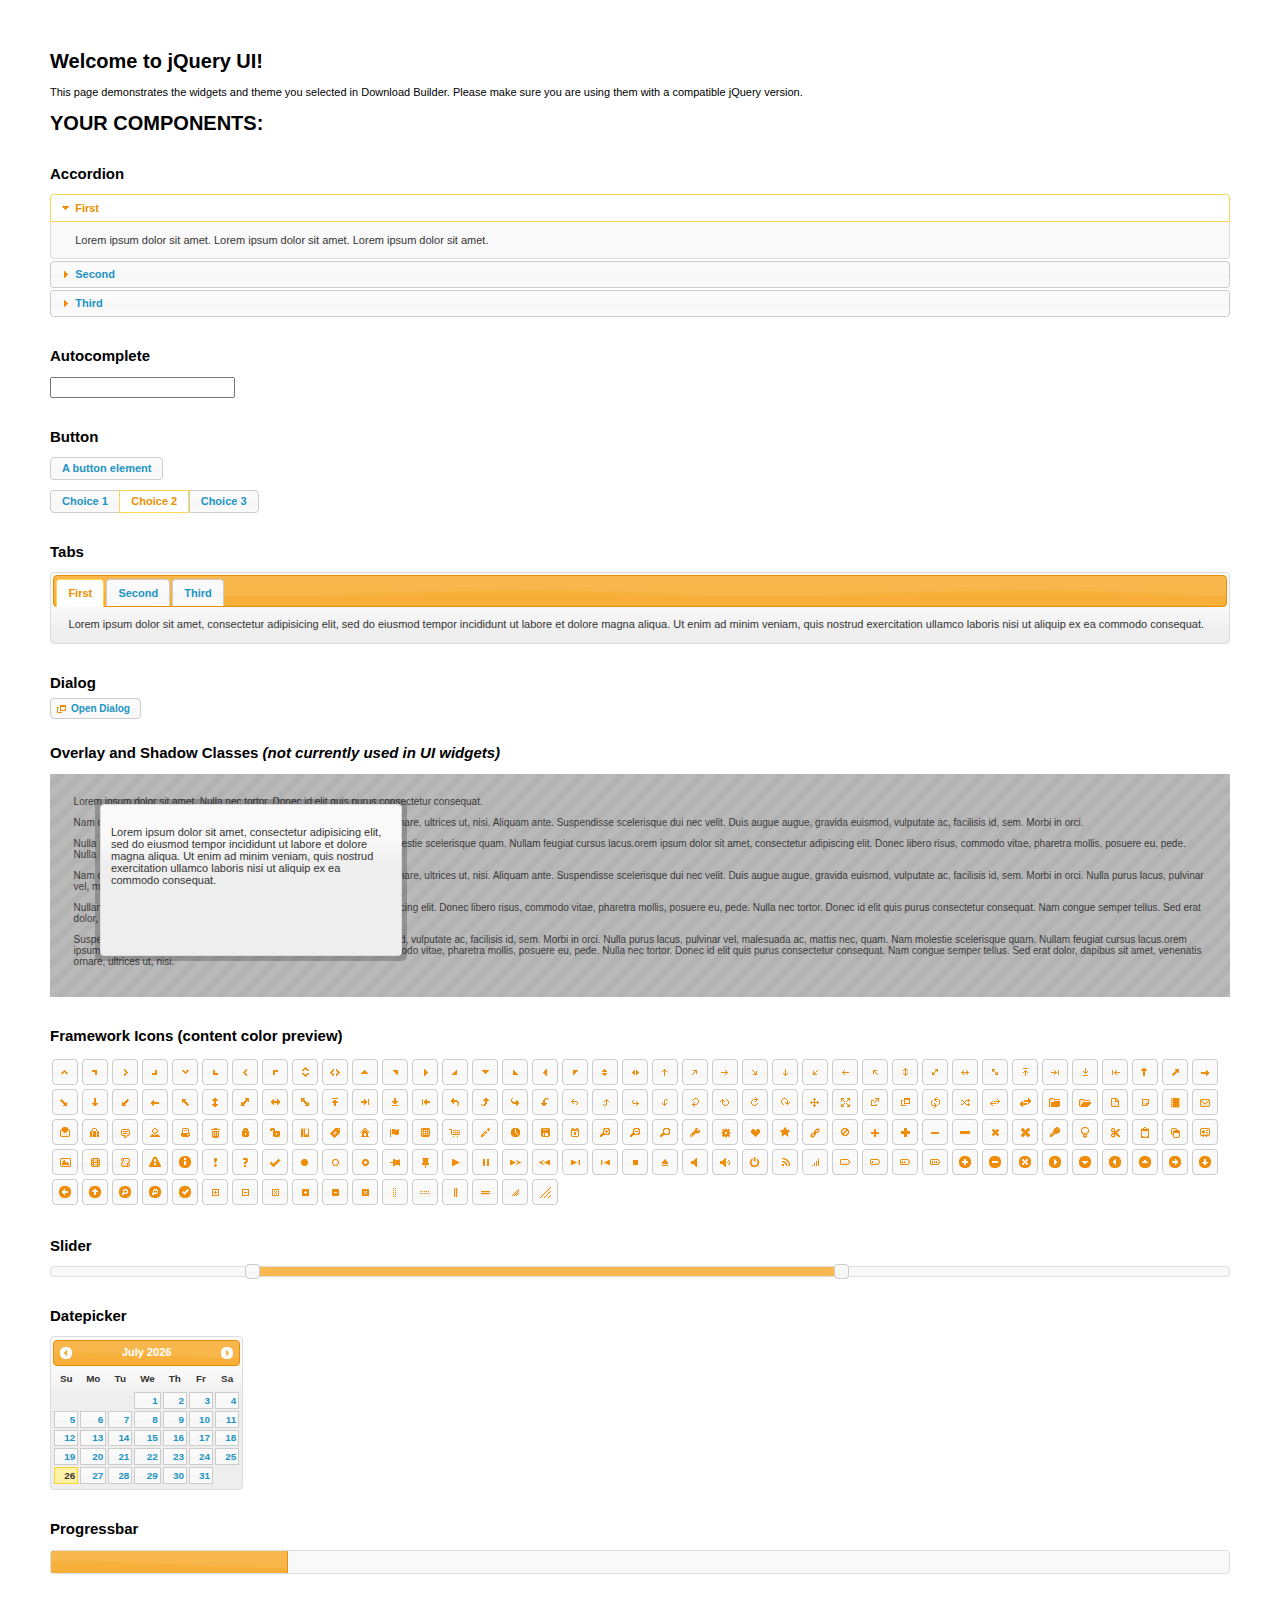
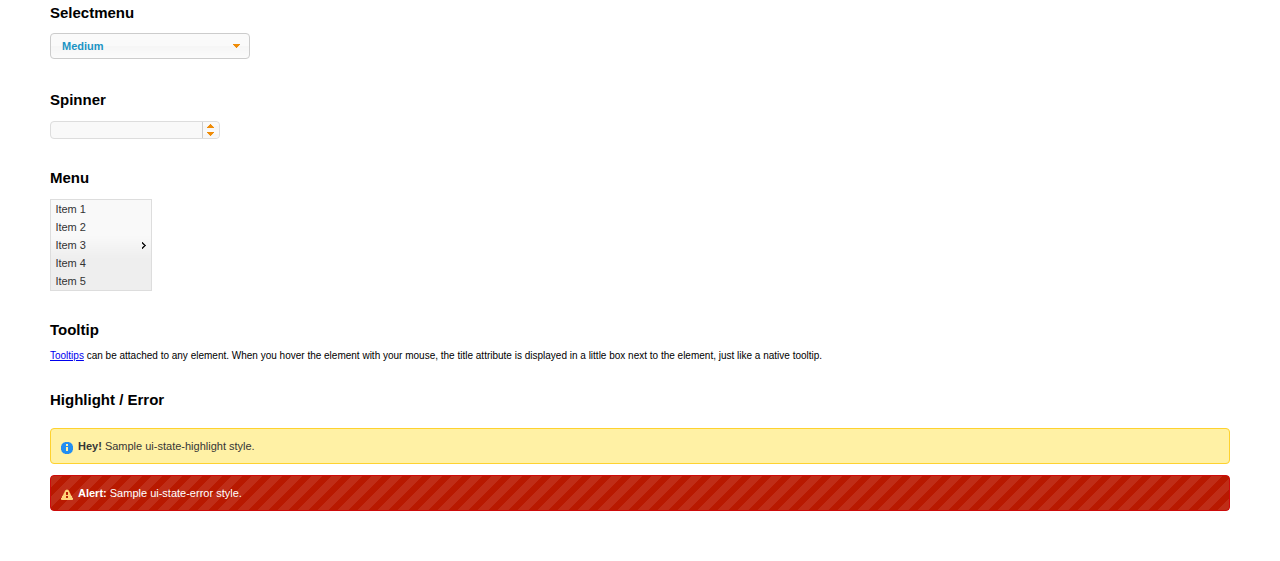
<file: target/DataServices-0.0.1-SNAPSHOT/jquery-ui-1.11.4/index.html>
<!doctype html>
<html lang="us">
<head>
	<meta charset="utf-8">
	<title>jQuery UI Example Page</title>
	<link href="jquery-ui.css" rel="stylesheet">
	<style>
	body{
		font: 62.5% "Trebuchet MS", sans-serif;
		margin: 50px;
	}
	.demoHeaders {
		margin-top: 2em;
	}
	#dialog-link {
		padding: .4em 1em .4em 20px;
		text-decoration: none;
		position: relative;
	}
	#dialog-link span.ui-icon {
		margin: 0 5px 0 0;
		position: absolute;
		left: .2em;
		top: 50%;
		margin-top: -8px;
	}
	#icons {
		margin: 0;
		padding: 0;
	}
	#icons li {
		margin: 2px;
		position: relative;
		padding: 4px 0;
		cursor: pointer;
		float: left;
		list-style: none;
	}
	#icons span.ui-icon {
		float: left;
		margin: 0 4px;
	}
	.fakewindowcontain .ui-widget-overlay {
		position: absolute;
	}
	select {
		width: 200px;
	}
	</style>
</head>
<body>

<h1>Welcome to jQuery UI!</h1>

<div class="ui-widget">
	<p>This page demonstrates the widgets and theme you selected in Download Builder. Please make sure you are using them with a compatible jQuery version.</p>
</div>

<h1>YOUR COMPONENTS:</h1>


<!-- Accordion -->
<h2 class="demoHeaders">Accordion</h2>
<div id="accordion">
	<h3>First</h3>
	<div>Lorem ipsum dolor sit amet. Lorem ipsum dolor sit amet. Lorem ipsum dolor sit amet.</div>
	<h3>Second</h3>
	<div>Phasellus mattis tincidunt nibh.</div>
	<h3>Third</h3>
	<div>Nam dui erat, auctor a, dignissim quis.</div>
</div>



<!-- Autocomplete -->
<h2 class="demoHeaders">Autocomplete</h2>
<div>
	<input id="autocomplete" title="type &quot;a&quot;">
</div>



<!-- Button -->
<h2 class="demoHeaders">Button</h2>
<button id="button">A button element</button>
<form style="margin-top: 1em;">
	<div id="radioset">
		<input type="radio" id="radio1" name="radio"><label for="radio1">Choice 1</label>
		<input type="radio" id="radio2" name="radio" checked="checked"><label for="radio2">Choice 2</label>
		<input type="radio" id="radio3" name="radio"><label for="radio3">Choice 3</label>
	</div>
</form>



<!-- Tabs -->
<h2 class="demoHeaders">Tabs</h2>
<div id="tabs">
	<ul>
		<li><a href="#tabs-1">First</a></li>
		<li><a href="#tabs-2">Second</a></li>
		<li><a href="#tabs-3">Third</a></li>
	</ul>
	<div id="tabs-1">Lorem ipsum dolor sit amet, consectetur adipisicing elit, sed do eiusmod tempor incididunt ut labore et dolore magna aliqua. Ut enim ad minim veniam, quis nostrud exercitation ullamco laboris nisi ut aliquip ex ea commodo consequat.</div>
	<div id="tabs-2">Phasellus mattis tincidunt nibh. Cras orci urna, blandit id, pretium vel, aliquet ornare, felis. Maecenas scelerisque sem non nisl. Fusce sed lorem in enim dictum bibendum.</div>
	<div id="tabs-3">Nam dui erat, auctor a, dignissim quis, sollicitudin eu, felis. Pellentesque nisi urna, interdum eget, sagittis et, consequat vestibulum, lacus. Mauris porttitor ullamcorper augue.</div>
</div>



<!-- Dialog NOTE: Dialog is not generated by UI in this demo so it can be visually styled in themeroller-->
<h2 class="demoHeaders">Dialog</h2>
<p><a href="#" id="dialog-link" class="ui-state-default ui-corner-all"><span class="ui-icon ui-icon-newwin"></span>Open Dialog</a></p>

<h2 class="demoHeaders">Overlay and Shadow Classes <em>(not currently used in UI widgets)</em></h2>
<div style="position: relative; width: 96%; height: 200px; padding:1% 2%; overflow:hidden;" class="fakewindowcontain">
	<p>Lorem ipsum dolor sit amet,  Nulla nec tortor. Donec id elit quis purus consectetur consequat. </p><p>Nam congue semper tellus. Sed erat dolor, dapibus sit amet, venenatis ornare, ultrices ut, nisi. Aliquam ante. Suspendisse scelerisque dui nec velit. Duis augue augue, gravida euismod, vulputate ac, facilisis id, sem. Morbi in orci. </p><p>Nulla purus lacus, pulvinar vel, malesuada ac, mattis nec, quam. Nam molestie scelerisque quam. Nullam feugiat cursus lacus.orem ipsum dolor sit amet, consectetur adipiscing elit. Donec libero risus, commodo vitae, pharetra mollis, posuere eu, pede. Nulla nec tortor. Donec id elit quis purus consectetur consequat. </p><p>Nam congue semper tellus. Sed erat dolor, dapibus sit amet, venenatis ornare, ultrices ut, nisi. Aliquam ante. Suspendisse scelerisque dui nec velit. Duis augue augue, gravida euismod, vulputate ac, facilisis id, sem. Morbi in orci. Nulla purus lacus, pulvinar vel, malesuada ac, mattis nec, quam. Nam molestie scelerisque quam. </p><p>Nullam feugiat cursus lacus.orem ipsum dolor sit amet, consectetur adipiscing elit. Donec libero risus, commodo vitae, pharetra mollis, posuere eu, pede. Nulla nec tortor. Donec id elit quis purus consectetur consequat. Nam congue semper tellus. Sed erat dolor, dapibus sit amet, venenatis ornare, ultrices ut, nisi. Aliquam ante. </p><p>Suspendisse scelerisque dui nec velit. Duis augue augue, gravida euismod, vulputate ac, facilisis id, sem. Morbi in orci. Nulla purus lacus, pulvinar vel, malesuada ac, mattis nec, quam. Nam molestie scelerisque quam. Nullam feugiat cursus lacus.orem ipsum dolor sit amet, consectetur adipiscing elit. Donec libero risus, commodo vitae, pharetra mollis, posuere eu, pede. Nulla nec tortor. Donec id elit quis purus consectetur consequat. Nam congue semper tellus. Sed erat dolor, dapibus sit amet, venenatis ornare, ultrices ut, nisi. </p>

	<!-- ui-dialog -->
	<div class="ui-overlay"><div class="ui-widget-overlay"></div><div class="ui-widget-shadow ui-corner-all" style="width: 302px; height: 152px; position: absolute; left: 50px; top: 30px;"></div></div>
	<div style="position: absolute; width: 280px; height: 130px;left: 50px; top: 30px; padding: 10px;" class="ui-widget ui-widget-content ui-corner-all">
		<div class="ui-dialog-content ui-widget-content" style="background: none; border: 0;">
			<p>Lorem ipsum dolor sit amet, consectetur adipisicing elit, sed do eiusmod tempor incididunt ut labore et dolore magna aliqua. Ut enim ad minim veniam, quis nostrud exercitation ullamco laboris nisi ut aliquip ex ea commodo consequat.</p>
		</div>
	</div>

</div>

<!-- ui-dialog -->
<div id="dialog" title="Dialog Title">
	<p>Lorem ipsum dolor sit amet, consectetur adipisicing elit, sed do eiusmod tempor incididunt ut labore et dolore magna aliqua. Ut enim ad minim veniam, quis nostrud exercitation ullamco laboris nisi ut aliquip ex ea commodo consequat.</p>
</div>



<h2 class="demoHeaders">Framework Icons (content color preview)</h2>
<ul id="icons" class="ui-widget ui-helper-clearfix">
	<li class="ui-state-default ui-corner-all" title=".ui-icon-carat-1-n"><span class="ui-icon ui-icon-carat-1-n"></span></li>
	<li class="ui-state-default ui-corner-all" title=".ui-icon-carat-1-ne"><span class="ui-icon ui-icon-carat-1-ne"></span></li>
	<li class="ui-state-default ui-corner-all" title=".ui-icon-carat-1-e"><span class="ui-icon ui-icon-carat-1-e"></span></li>
	<li class="ui-state-default ui-corner-all" title=".ui-icon-carat-1-se"><span class="ui-icon ui-icon-carat-1-se"></span></li>
	<li class="ui-state-default ui-corner-all" title=".ui-icon-carat-1-s"><span class="ui-icon ui-icon-carat-1-s"></span></li>
	<li class="ui-state-default ui-corner-all" title=".ui-icon-carat-1-sw"><span class="ui-icon ui-icon-carat-1-sw"></span></li>
	<li class="ui-state-default ui-corner-all" title=".ui-icon-carat-1-w"><span class="ui-icon ui-icon-carat-1-w"></span></li>
	<li class="ui-state-default ui-corner-all" title=".ui-icon-carat-1-nw"><span class="ui-icon ui-icon-carat-1-nw"></span></li>
	<li class="ui-state-default ui-corner-all" title=".ui-icon-carat-2-n-s"><span class="ui-icon ui-icon-carat-2-n-s"></span></li>
	<li class="ui-state-default ui-corner-all" title=".ui-icon-carat-2-e-w"><span class="ui-icon ui-icon-carat-2-e-w"></span></li>
	<li class="ui-state-default ui-corner-all" title=".ui-icon-triangle-1-n"><span class="ui-icon ui-icon-triangle-1-n"></span></li>
	<li class="ui-state-default ui-corner-all" title=".ui-icon-triangle-1-ne"><span class="ui-icon ui-icon-triangle-1-ne"></span></li>
	<li class="ui-state-default ui-corner-all" title=".ui-icon-triangle-1-e"><span class="ui-icon ui-icon-triangle-1-e"></span></li>
	<li class="ui-state-default ui-corner-all" title=".ui-icon-triangle-1-se"><span class="ui-icon ui-icon-triangle-1-se"></span></li>
	<li class="ui-state-default ui-corner-all" title=".ui-icon-triangle-1-s"><span class="ui-icon ui-icon-triangle-1-s"></span></li>
	<li class="ui-state-default ui-corner-all" title=".ui-icon-triangle-1-sw"><span class="ui-icon ui-icon-triangle-1-sw"></span></li>
	<li class="ui-state-default ui-corner-all" title=".ui-icon-triangle-1-w"><span class="ui-icon ui-icon-triangle-1-w"></span></li>
	<li class="ui-state-default ui-corner-all" title=".ui-icon-triangle-1-nw"><span class="ui-icon ui-icon-triangle-1-nw"></span></li>
	<li class="ui-state-default ui-corner-all" title=".ui-icon-triangle-2-n-s"><span class="ui-icon ui-icon-triangle-2-n-s"></span></li>
	<li class="ui-state-default ui-corner-all" title=".ui-icon-triangle-2-e-w"><span class="ui-icon ui-icon-triangle-2-e-w"></span></li>
	<li class="ui-state-default ui-corner-all" title=".ui-icon-arrow-1-n"><span class="ui-icon ui-icon-arrow-1-n"></span></li>
	<li class="ui-state-default ui-corner-all" title=".ui-icon-arrow-1-ne"><span class="ui-icon ui-icon-arrow-1-ne"></span></li>
	<li class="ui-state-default ui-corner-all" title=".ui-icon-arrow-1-e"><span class="ui-icon ui-icon-arrow-1-e"></span></li>
	<li class="ui-state-default ui-corner-all" title=".ui-icon-arrow-1-se"><span class="ui-icon ui-icon-arrow-1-se"></span></li>
	<li class="ui-state-default ui-corner-all" title=".ui-icon-arrow-1-s"><span class="ui-icon ui-icon-arrow-1-s"></span></li>
	<li class="ui-state-default ui-corner-all" title=".ui-icon-arrow-1-sw"><span class="ui-icon ui-icon-arrow-1-sw"></span></li>
	<li class="ui-state-default ui-corner-all" title=".ui-icon-arrow-1-w"><span class="ui-icon ui-icon-arrow-1-w"></span></li>
	<li class="ui-state-default ui-corner-all" title=".ui-icon-arrow-1-nw"><span class="ui-icon ui-icon-arrow-1-nw"></span></li>
	<li class="ui-state-default ui-corner-all" title=".ui-icon-arrow-2-n-s"><span class="ui-icon ui-icon-arrow-2-n-s"></span></li>
	<li class="ui-state-default ui-corner-all" title=".ui-icon-arrow-2-ne-sw"><span class="ui-icon ui-icon-arrow-2-ne-sw"></span></li>
	<li class="ui-state-default ui-corner-all" title=".ui-icon-arrow-2-e-w"><span class="ui-icon ui-icon-arrow-2-e-w"></span></li>
	<li class="ui-state-default ui-corner-all" title=".ui-icon-arrow-2-se-nw"><span class="ui-icon ui-icon-arrow-2-se-nw"></span></li>
	<li class="ui-state-default ui-corner-all" title=".ui-icon-arrowstop-1-n"><span class="ui-icon ui-icon-arrowstop-1-n"></span></li>
	<li class="ui-state-default ui-corner-all" title=".ui-icon-arrowstop-1-e"><span class="ui-icon ui-icon-arrowstop-1-e"></span></li>
	<li class="ui-state-default ui-corner-all" title=".ui-icon-arrowstop-1-s"><span class="ui-icon ui-icon-arrowstop-1-s"></span></li>
	<li class="ui-state-default ui-corner-all" title=".ui-icon-arrowstop-1-w"><span class="ui-icon ui-icon-arrowstop-1-w"></span></li>
	<li class="ui-state-default ui-corner-all" title=".ui-icon-arrowthick-1-n"><span class="ui-icon ui-icon-arrowthick-1-n"></span></li>
	<li class="ui-state-default ui-corner-all" title=".ui-icon-arrowthick-1-ne"><span class="ui-icon ui-icon-arrowthick-1-ne"></span></li>
	<li class="ui-state-default ui-corner-all" title=".ui-icon-arrowthick-1-e"><span class="ui-icon ui-icon-arrowthick-1-e"></span></li>
	<li class="ui-state-default ui-corner-all" title=".ui-icon-arrowthick-1-se"><span class="ui-icon ui-icon-arrowthick-1-se"></span></li>
	<li class="ui-state-default ui-corner-all" title=".ui-icon-arrowthick-1-s"><span class="ui-icon ui-icon-arrowthick-1-s"></span></li>
	<li class="ui-state-default ui-corner-all" title=".ui-icon-arrowthick-1-sw"><span class="ui-icon ui-icon-arrowthick-1-sw"></span></li>
	<li class="ui-state-default ui-corner-all" title=".ui-icon-arrowthick-1-w"><span class="ui-icon ui-icon-arrowthick-1-w"></span></li>
	<li class="ui-state-default ui-corner-all" title=".ui-icon-arrowthick-1-nw"><span class="ui-icon ui-icon-arrowthick-1-nw"></span></li>
	<li class="ui-state-default ui-corner-all" title=".ui-icon-arrowthick-2-n-s"><span class="ui-icon ui-icon-arrowthick-2-n-s"></span></li>
	<li class="ui-state-default ui-corner-all" title=".ui-icon-arrowthick-2-ne-sw"><span class="ui-icon ui-icon-arrowthick-2-ne-sw"></span></li>
	<li class="ui-state-default ui-corner-all" title=".ui-icon-arrowthick-2-e-w"><span class="ui-icon ui-icon-arrowthick-2-e-w"></span></li>
	<li class="ui-state-default ui-corner-all" title=".ui-icon-arrowthick-2-se-nw"><span class="ui-icon ui-icon-arrowthick-2-se-nw"></span></li>
	<li class="ui-state-default ui-corner-all" title=".ui-icon-arrowthickstop-1-n"><span class="ui-icon ui-icon-arrowthickstop-1-n"></span></li>
	<li class="ui-state-default ui-corner-all" title=".ui-icon-arrowthickstop-1-e"><span class="ui-icon ui-icon-arrowthickstop-1-e"></span></li>
	<li class="ui-state-default ui-corner-all" title=".ui-icon-arrowthickstop-1-s"><span class="ui-icon ui-icon-arrowthickstop-1-s"></span></li>
	<li class="ui-state-default ui-corner-all" title=".ui-icon-arrowthickstop-1-w"><span class="ui-icon ui-icon-arrowthickstop-1-w"></span></li>
	<li class="ui-state-default ui-corner-all" title=".ui-icon-arrowreturnthick-1-w"><span class="ui-icon ui-icon-arrowreturnthick-1-w"></span></li>
	<li class="ui-state-default ui-corner-all" title=".ui-icon-arrowreturnthick-1-n"><span class="ui-icon ui-icon-arrowreturnthick-1-n"></span></li>
	<li class="ui-state-default ui-corner-all" title=".ui-icon-arrowreturnthick-1-e"><span class="ui-icon ui-icon-arrowreturnthick-1-e"></span></li>
	<li class="ui-state-default ui-corner-all" title=".ui-icon-arrowreturnthick-1-s"><span class="ui-icon ui-icon-arrowreturnthick-1-s"></span></li>
	<li class="ui-state-default ui-corner-all" title=".ui-icon-arrowreturn-1-w"><span class="ui-icon ui-icon-arrowreturn-1-w"></span></li>
	<li class="ui-state-default ui-corner-all" title=".ui-icon-arrowreturn-1-n"><span class="ui-icon ui-icon-arrowreturn-1-n"></span></li>
	<li class="ui-state-default ui-corner-all" title=".ui-icon-arrowreturn-1-e"><span class="ui-icon ui-icon-arrowreturn-1-e"></span></li>
	<li class="ui-state-default ui-corner-all" title=".ui-icon-arrowreturn-1-s"><span class="ui-icon ui-icon-arrowreturn-1-s"></span></li>
	<li class="ui-state-default ui-corner-all" title=".ui-icon-arrowrefresh-1-w"><span class="ui-icon ui-icon-arrowrefresh-1-w"></span></li>
	<li class="ui-state-default ui-corner-all" title=".ui-icon-arrowrefresh-1-n"><span class="ui-icon ui-icon-arrowrefresh-1-n"></span></li>
	<li class="ui-state-default ui-corner-all" title=".ui-icon-arrowrefresh-1-e"><span class="ui-icon ui-icon-arrowrefresh-1-e"></span></li>
	<li class="ui-state-default ui-corner-all" title=".ui-icon-arrowrefresh-1-s"><span class="ui-icon ui-icon-arrowrefresh-1-s"></span></li>
	<li class="ui-state-default ui-corner-all" title=".ui-icon-arrow-4"><span class="ui-icon ui-icon-arrow-4"></span></li>
	<li class="ui-state-default ui-corner-all" title=".ui-icon-arrow-4-diag"><span class="ui-icon ui-icon-arrow-4-diag"></span></li>
	<li class="ui-state-default ui-corner-all" title=".ui-icon-extlink"><span class="ui-icon ui-icon-extlink"></span></li>
	<li class="ui-state-default ui-corner-all" title=".ui-icon-newwin"><span class="ui-icon ui-icon-newwin"></span></li>
	<li class="ui-state-default ui-corner-all" title=".ui-icon-refresh"><span class="ui-icon ui-icon-refresh"></span></li>
	<li class="ui-state-default ui-corner-all" title=".ui-icon-shuffle"><span class="ui-icon ui-icon-shuffle"></span></li>
	<li class="ui-state-default ui-corner-all" title=".ui-icon-transfer-e-w"><span class="ui-icon ui-icon-transfer-e-w"></span></li>
	<li class="ui-state-default ui-corner-all" title=".ui-icon-transferthick-e-w"><span class="ui-icon ui-icon-transferthick-e-w"></span></li>
	<li class="ui-state-default ui-corner-all" title=".ui-icon-folder-collapsed"><span class="ui-icon ui-icon-folder-collapsed"></span></li>
	<li class="ui-state-default ui-corner-all" title=".ui-icon-folder-open"><span class="ui-icon ui-icon-folder-open"></span></li>
	<li class="ui-state-default ui-corner-all" title=".ui-icon-document"><span class="ui-icon ui-icon-document"></span></li>
	<li class="ui-state-default ui-corner-all" title=".ui-icon-document-b"><span class="ui-icon ui-icon-document-b"></span></li>
	<li class="ui-state-default ui-corner-all" title=".ui-icon-note"><span class="ui-icon ui-icon-note"></span></li>
	<li class="ui-state-default ui-corner-all" title=".ui-icon-mail-closed"><span class="ui-icon ui-icon-mail-closed"></span></li>
	<li class="ui-state-default ui-corner-all" title=".ui-icon-mail-open"><span class="ui-icon ui-icon-mail-open"></span></li>
	<li class="ui-state-default ui-corner-all" title=".ui-icon-suitcase"><span class="ui-icon ui-icon-suitcase"></span></li>
	<li class="ui-state-default ui-corner-all" title=".ui-icon-comment"><span class="ui-icon ui-icon-comment"></span></li>
	<li class="ui-state-default ui-corner-all" title=".ui-icon-person"><span class="ui-icon ui-icon-person"></span></li>
	<li class="ui-state-default ui-corner-all" title=".ui-icon-print"><span class="ui-icon ui-icon-print"></span></li>
	<li class="ui-state-default ui-corner-all" title=".ui-icon-trash"><span class="ui-icon ui-icon-trash"></span></li>
	<li class="ui-state-default ui-corner-all" title=".ui-icon-locked"><span class="ui-icon ui-icon-locked"></span></li>
	<li class="ui-state-default ui-corner-all" title=".ui-icon-unlocked"><span class="ui-icon ui-icon-unlocked"></span></li>
	<li class="ui-state-default ui-corner-all" title=".ui-icon-bookmark"><span class="ui-icon ui-icon-bookmark"></span></li>
	<li class="ui-state-default ui-corner-all" title=".ui-icon-tag"><span class="ui-icon ui-icon-tag"></span></li>
	<li class="ui-state-default ui-corner-all" title=".ui-icon-home"><span class="ui-icon ui-icon-home"></span></li>
	<li class="ui-state-default ui-corner-all" title=".ui-icon-flag"><span class="ui-icon ui-icon-flag"></span></li>
	<li class="ui-state-default ui-corner-all" title=".ui-icon-calculator"><span class="ui-icon ui-icon-calculator"></span></li>
	<li class="ui-state-default ui-corner-all" title=".ui-icon-cart"><span class="ui-icon ui-icon-cart"></span></li>
	<li class="ui-state-default ui-corner-all" title=".ui-icon-pencil"><span class="ui-icon ui-icon-pencil"></span></li>
	<li class="ui-state-default ui-corner-all" title=".ui-icon-clock"><span class="ui-icon ui-icon-clock"></span></li>
	<li class="ui-state-default ui-corner-all" title=".ui-icon-disk"><span class="ui-icon ui-icon-disk"></span></li>
	<li class="ui-state-default ui-corner-all" title=".ui-icon-calendar"><span class="ui-icon ui-icon-calendar"></span></li>
	<li class="ui-state-default ui-corner-all" title=".ui-icon-zoomin"><span class="ui-icon ui-icon-zoomin"></span></li>
	<li class="ui-state-default ui-corner-all" title=".ui-icon-zoomout"><span class="ui-icon ui-icon-zoomout"></span></li>
	<li class="ui-state-default ui-corner-all" title=".ui-icon-search"><span class="ui-icon ui-icon-search"></span></li>
	<li class="ui-state-default ui-corner-all" title=".ui-icon-wrench"><span class="ui-icon ui-icon-wrench"></span></li>
	<li class="ui-state-default ui-corner-all" title=".ui-icon-gear"><span class="ui-icon ui-icon-gear"></span></li>
	<li class="ui-state-default ui-corner-all" title=".ui-icon-heart"><span class="ui-icon ui-icon-heart"></span></li>
	<li class="ui-state-default ui-corner-all" title=".ui-icon-star"><span class="ui-icon ui-icon-star"></span></li>
	<li class="ui-state-default ui-corner-all" title=".ui-icon-link"><span class="ui-icon ui-icon-link"></span></li>
	<li class="ui-state-default ui-corner-all" title=".ui-icon-cancel"><span class="ui-icon ui-icon-cancel"></span></li>
	<li class="ui-state-default ui-corner-all" title=".ui-icon-plus"><span class="ui-icon ui-icon-plus"></span></li>
	<li class="ui-state-default ui-corner-all" title=".ui-icon-plusthick"><span class="ui-icon ui-icon-plusthick"></span></li>
	<li class="ui-state-default ui-corner-all" title=".ui-icon-minus"><span class="ui-icon ui-icon-minus"></span></li>
	<li class="ui-state-default ui-corner-all" title=".ui-icon-minusthick"><span class="ui-icon ui-icon-minusthick"></span></li>
	<li class="ui-state-default ui-corner-all" title=".ui-icon-close"><span class="ui-icon ui-icon-close"></span></li>
	<li class="ui-state-default ui-corner-all" title=".ui-icon-closethick"><span class="ui-icon ui-icon-closethick"></span></li>
	<li class="ui-state-default ui-corner-all" title=".ui-icon-key"><span class="ui-icon ui-icon-key"></span></li>
	<li class="ui-state-default ui-corner-all" title=".ui-icon-lightbulb"><span class="ui-icon ui-icon-lightbulb"></span></li>
	<li class="ui-state-default ui-corner-all" title=".ui-icon-scissors"><span class="ui-icon ui-icon-scissors"></span></li>
	<li class="ui-state-default ui-corner-all" title=".ui-icon-clipboard"><span class="ui-icon ui-icon-clipboard"></span></li>
	<li class="ui-state-default ui-corner-all" title=".ui-icon-copy"><span class="ui-icon ui-icon-copy"></span></li>
	<li class="ui-state-default ui-corner-all" title=".ui-icon-contact"><span class="ui-icon ui-icon-contact"></span></li>
	<li class="ui-state-default ui-corner-all" title=".ui-icon-image"><span class="ui-icon ui-icon-image"></span></li>
	<li class="ui-state-default ui-corner-all" title=".ui-icon-video"><span class="ui-icon ui-icon-video"></span></li>
	<li class="ui-state-default ui-corner-all" title=".ui-icon-script"><span class="ui-icon ui-icon-script"></span></li>
	<li class="ui-state-default ui-corner-all" title=".ui-icon-alert"><span class="ui-icon ui-icon-alert"></span></li>
	<li class="ui-state-default ui-corner-all" title=".ui-icon-info"><span class="ui-icon ui-icon-info"></span></li>
	<li class="ui-state-default ui-corner-all" title=".ui-icon-notice"><span class="ui-icon ui-icon-notice"></span></li>
	<li class="ui-state-default ui-corner-all" title=".ui-icon-help"><span class="ui-icon ui-icon-help"></span></li>
	<li class="ui-state-default ui-corner-all" title=".ui-icon-check"><span class="ui-icon ui-icon-check"></span></li>
	<li class="ui-state-default ui-corner-all" title=".ui-icon-bullet"><span class="ui-icon ui-icon-bullet"></span></li>
	<li class="ui-state-default ui-corner-all" title=".ui-icon-radio-off"><span class="ui-icon ui-icon-radio-off"></span></li>
	<li class="ui-state-default ui-corner-all" title=".ui-icon-radio-on"><span class="ui-icon ui-icon-radio-on"></span></li>
	<li class="ui-state-default ui-corner-all" title=".ui-icon-pin-w"><span class="ui-icon ui-icon-pin-w"></span></li>
	<li class="ui-state-default ui-corner-all" title=".ui-icon-pin-s"><span class="ui-icon ui-icon-pin-s"></span></li>
	<li class="ui-state-default ui-corner-all" title=".ui-icon-play"><span class="ui-icon ui-icon-play"></span></li>
	<li class="ui-state-default ui-corner-all" title=".ui-icon-pause"><span class="ui-icon ui-icon-pause"></span></li>
	<li class="ui-state-default ui-corner-all" title=".ui-icon-seek-next"><span class="ui-icon ui-icon-seek-next"></span></li>
	<li class="ui-state-default ui-corner-all" title=".ui-icon-seek-prev"><span class="ui-icon ui-icon-seek-prev"></span></li>
	<li class="ui-state-default ui-corner-all" title=".ui-icon-seek-end"><span class="ui-icon ui-icon-seek-end"></span></li>
	<li class="ui-state-default ui-corner-all" title=".ui-icon-seek-first"><span class="ui-icon ui-icon-seek-first"></span></li>
	<li class="ui-state-default ui-corner-all" title=".ui-icon-stop"><span class="ui-icon ui-icon-stop"></span></li>
	<li class="ui-state-default ui-corner-all" title=".ui-icon-eject"><span class="ui-icon ui-icon-eject"></span></li>
	<li class="ui-state-default ui-corner-all" title=".ui-icon-volume-off"><span class="ui-icon ui-icon-volume-off"></span></li>
	<li class="ui-state-default ui-corner-all" title=".ui-icon-volume-on"><span class="ui-icon ui-icon-volume-on"></span></li>
	<li class="ui-state-default ui-corner-all" title=".ui-icon-power"><span class="ui-icon ui-icon-power"></span></li>
	<li class="ui-state-default ui-corner-all" title=".ui-icon-signal-diag"><span class="ui-icon ui-icon-signal-diag"></span></li>
	<li class="ui-state-default ui-corner-all" title=".ui-icon-signal"><span class="ui-icon ui-icon-signal"></span></li>
	<li class="ui-state-default ui-corner-all" title=".ui-icon-battery-0"><span class="ui-icon ui-icon-battery-0"></span></li>
	<li class="ui-state-default ui-corner-all" title=".ui-icon-battery-1"><span class="ui-icon ui-icon-battery-1"></span></li>
	<li class="ui-state-default ui-corner-all" title=".ui-icon-battery-2"><span class="ui-icon ui-icon-battery-2"></span></li>
	<li class="ui-state-default ui-corner-all" title=".ui-icon-battery-3"><span class="ui-icon ui-icon-battery-3"></span></li>
	<li class="ui-state-default ui-corner-all" title=".ui-icon-circle-plus"><span class="ui-icon ui-icon-circle-plus"></span></li>
	<li class="ui-state-default ui-corner-all" title=".ui-icon-circle-minus"><span class="ui-icon ui-icon-circle-minus"></span></li>
	<li class="ui-state-default ui-corner-all" title=".ui-icon-circle-close"><span class="ui-icon ui-icon-circle-close"></span></li>
	<li class="ui-state-default ui-corner-all" title=".ui-icon-circle-triangle-e"><span class="ui-icon ui-icon-circle-triangle-e"></span></li>
	<li class="ui-state-default ui-corner-all" title=".ui-icon-circle-triangle-s"><span class="ui-icon ui-icon-circle-triangle-s"></span></li>
	<li class="ui-state-default ui-corner-all" title=".ui-icon-circle-triangle-w"><span class="ui-icon ui-icon-circle-triangle-w"></span></li>
	<li class="ui-state-default ui-corner-all" title=".ui-icon-circle-triangle-n"><span class="ui-icon ui-icon-circle-triangle-n"></span></li>
	<li class="ui-state-default ui-corner-all" title=".ui-icon-circle-arrow-e"><span class="ui-icon ui-icon-circle-arrow-e"></span></li>
	<li class="ui-state-default ui-corner-all" title=".ui-icon-circle-arrow-s"><span class="ui-icon ui-icon-circle-arrow-s"></span></li>
	<li class="ui-state-default ui-corner-all" title=".ui-icon-circle-arrow-w"><span class="ui-icon ui-icon-circle-arrow-w"></span></li>
	<li class="ui-state-default ui-corner-all" title=".ui-icon-circle-arrow-n"><span class="ui-icon ui-icon-circle-arrow-n"></span></li>
	<li class="ui-state-default ui-corner-all" title=".ui-icon-circle-zoomin"><span class="ui-icon ui-icon-circle-zoomin"></span></li>
	<li class="ui-state-default ui-corner-all" title=".ui-icon-circle-zoomout"><span class="ui-icon ui-icon-circle-zoomout"></span></li>
	<li class="ui-state-default ui-corner-all" title=".ui-icon-circle-check"><span class="ui-icon ui-icon-circle-check"></span></li>
	<li class="ui-state-default ui-corner-all" title=".ui-icon-circlesmall-plus"><span class="ui-icon ui-icon-circlesmall-plus"></span></li>
	<li class="ui-state-default ui-corner-all" title=".ui-icon-circlesmall-minus"><span class="ui-icon ui-icon-circlesmall-minus"></span></li>
	<li class="ui-state-default ui-corner-all" title=".ui-icon-circlesmall-close"><span class="ui-icon ui-icon-circlesmall-close"></span></li>
	<li class="ui-state-default ui-corner-all" title=".ui-icon-squaresmall-plus"><span class="ui-icon ui-icon-squaresmall-plus"></span></li>
	<li class="ui-state-default ui-corner-all" title=".ui-icon-squaresmall-minus"><span class="ui-icon ui-icon-squaresmall-minus"></span></li>
	<li class="ui-state-default ui-corner-all" title=".ui-icon-squaresmall-close"><span class="ui-icon ui-icon-squaresmall-close"></span></li>
	<li class="ui-state-default ui-corner-all" title=".ui-icon-grip-dotted-vertical"><span class="ui-icon ui-icon-grip-dotted-vertical"></span></li>
	<li class="ui-state-default ui-corner-all" title=".ui-icon-grip-dotted-horizontal"><span class="ui-icon ui-icon-grip-dotted-horizontal"></span></li>
	<li class="ui-state-default ui-corner-all" title=".ui-icon-grip-solid-vertical"><span class="ui-icon ui-icon-grip-solid-vertical"></span></li>
	<li class="ui-state-default ui-corner-all" title=".ui-icon-grip-solid-horizontal"><span class="ui-icon ui-icon-grip-solid-horizontal"></span></li>
	<li class="ui-state-default ui-corner-all" title=".ui-icon-gripsmall-diagonal-se"><span class="ui-icon ui-icon-gripsmall-diagonal-se"></span></li>
	<li class="ui-state-default ui-corner-all" title=".ui-icon-grip-diagonal-se"><span class="ui-icon ui-icon-grip-diagonal-se"></span></li>
</ul>


<!-- Slider -->
<h2 class="demoHeaders">Slider</h2>
<div id="slider"></div>



<!-- Datepicker -->
<h2 class="demoHeaders">Datepicker</h2>
<div id="datepicker"></div>



<!-- Progressbar -->
<h2 class="demoHeaders">Progressbar</h2>
<div id="progressbar"></div>



<!-- Progressbar -->
<h2 class="demoHeaders">Selectmenu</h2>
<select id="selectmenu">
	<option>Slower</option>
	<option>Slow</option>
	<option selected="selected">Medium</option>
	<option>Fast</option>
	<option>Faster</option>
</select>



<!-- Spinner -->
<h2 class="demoHeaders">Spinner</h2>
<input id="spinner">



<!-- Menu -->
<h2 class="demoHeaders">Menu</h2>
<ul style="width:100px;" id="menu">
	<li>Item 1</li>
	<li>Item 2</li>
	<li>Item 3
		<ul>
			<li>Item 3-1</li>
			<li>Item 3-2</li>
			<li>Item 3-3</li>
			<li>Item 3-4</li>
			<li>Item 3-5</li>
		</ul>
	</li>
	<li>Item 4</li>
	<li>Item 5</li>
</ul>



<!-- Tooltip -->
<h2 class="demoHeaders">Tooltip</h2>
<p id="tooltip">
	<a href="#" title="That&apos;s what this widget is">Tooltips</a> can be attached to any element. When you hover
the element with your mouse, the title attribute is displayed in a little box next to the element, just like a native tooltip.
</p>


<!-- Highlight / Error -->
<h2 class="demoHeaders">Highlight / Error</h2>
<div class="ui-widget">
	<div class="ui-state-highlight ui-corner-all" style="margin-top: 20px; padding: 0 .7em;">
		<p><span class="ui-icon ui-icon-info" style="float: left; margin-right: .3em;"></span>
		<strong>Hey!</strong> Sample ui-state-highlight style.</p>
	</div>
</div>
<br>
<div class="ui-widget">
	<div class="ui-state-error ui-corner-all" style="padding: 0 .7em;">
		<p><span class="ui-icon ui-icon-alert" style="float: left; margin-right: .3em;"></span>
		<strong>Alert:</strong> Sample ui-state-error style.</p>
	</div>
</div>

<script src="external/jquery/jquery.js"></script>
<script src="jquery-ui.js"></script>
<script>

$( "#accordion" ).accordion();



var availableTags = [
	"ActionScript",
	"AppleScript",
	"Asp",
	"BASIC",
	"C",
	"C++",
	"Clojure",
	"COBOL",
	"ColdFusion",
	"Erlang",
	"Fortran",
	"Groovy",
	"Haskell",
	"Java",
	"JavaScript",
	"Lisp",
	"Perl",
	"PHP",
	"Python",
	"Ruby",
	"Scala",
	"Scheme"
];
$( "#autocomplete" ).autocomplete({
	source: availableTags
});



$( "#button" ).button();
$( "#radioset" ).buttonset();



$( "#tabs" ).tabs();



$( "#dialog" ).dialog({
	autoOpen: false,
	width: 400,
	buttons: [
		{
			text: "Ok",
			click: function() {
				$( this ).dialog( "close" );
			}
		},
		{
			text: "Cancel",
			click: function() {
				$( this ).dialog( "close" );
			}
		}
	]
});

// Link to open the dialog
$( "#dialog-link" ).click(function( event ) {
	$( "#dialog" ).dialog( "open" );
	event.preventDefault();
});



$( "#datepicker" ).datepicker({
	inline: true
});



$( "#slider" ).slider({
	range: true,
	values: [ 17, 67 ]
});



$( "#progressbar" ).progressbar({
	value: 20
});



$( "#spinner" ).spinner();



$( "#menu" ).menu();



$( "#tooltip" ).tooltip();



$( "#selectmenu" ).selectmenu();


// Hover states on the static widgets
$( "#dialog-link, #icons li" ).hover(
	function() {
		$( this ).addClass( "ui-state-hover" );
	},
	function() {
		$( this ).removeClass( "ui-state-hover" );
	}
);
</script>
</body>
</html>
</file>
